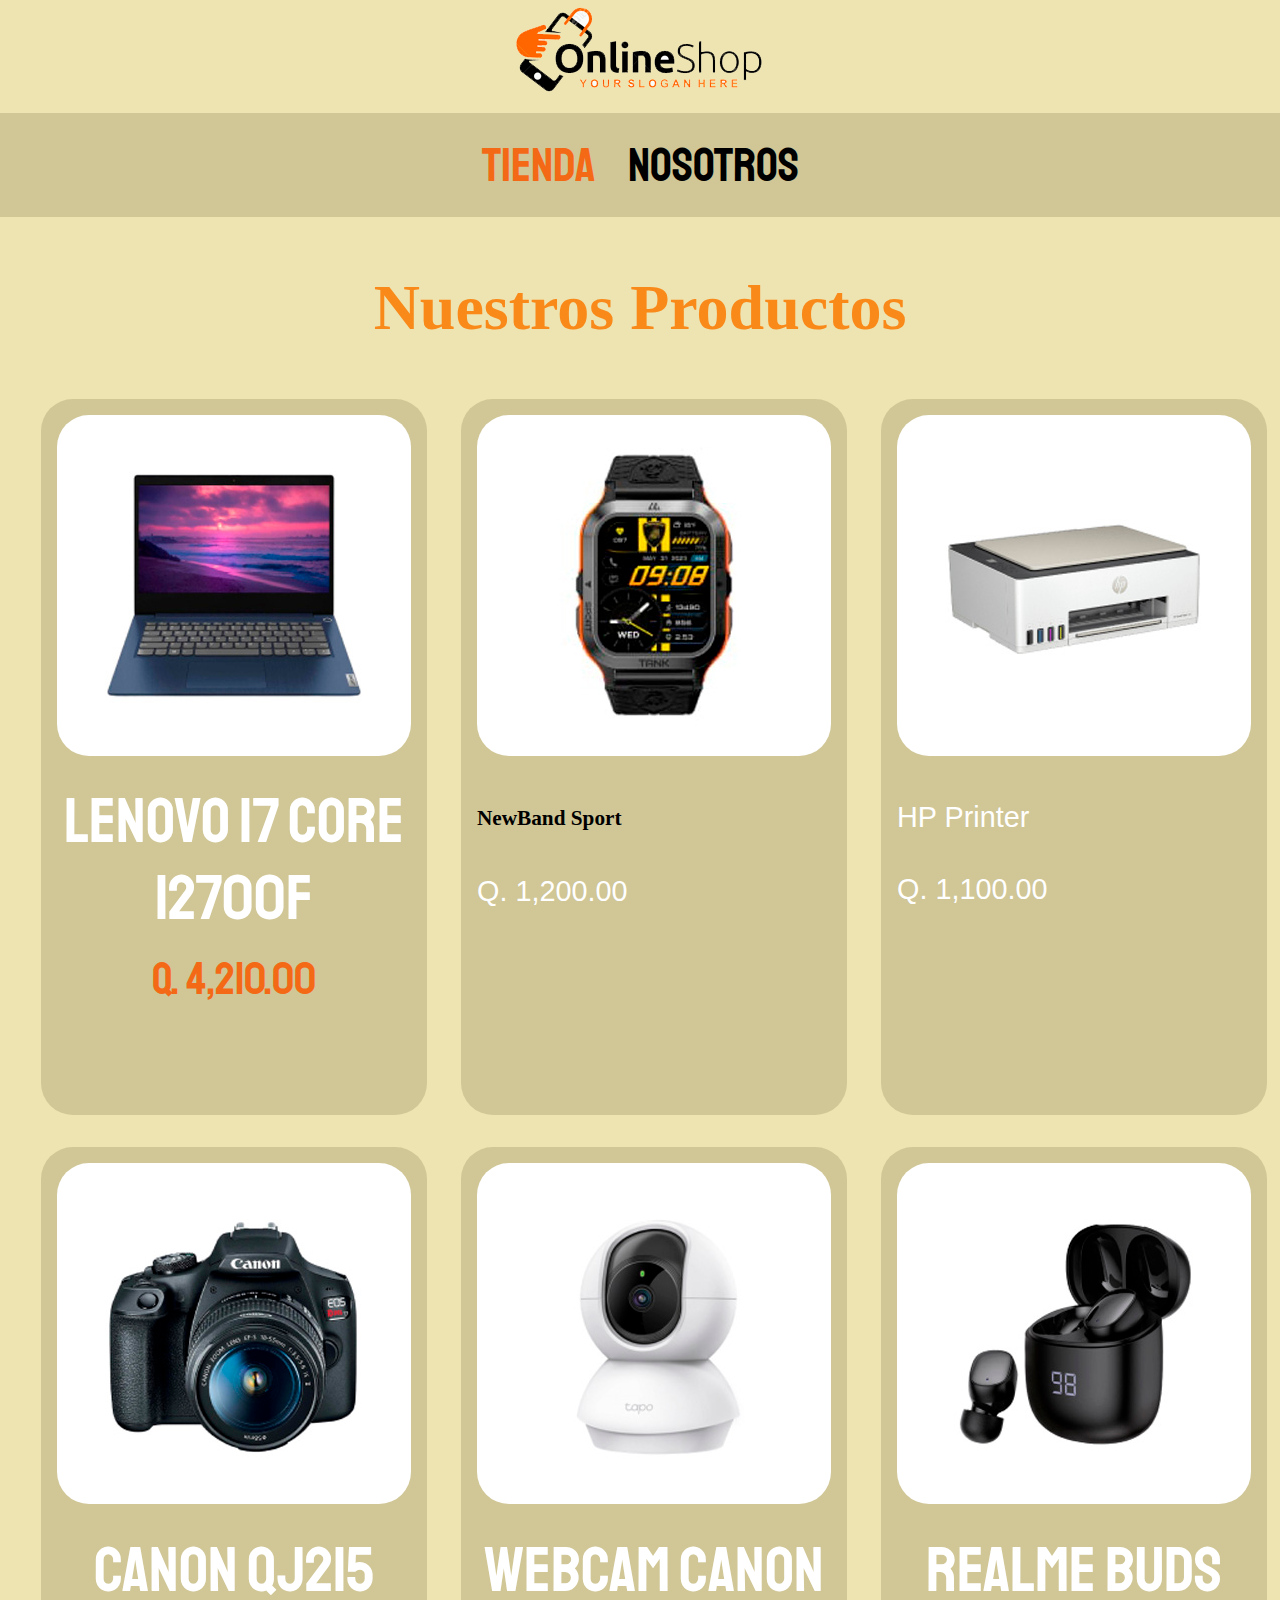
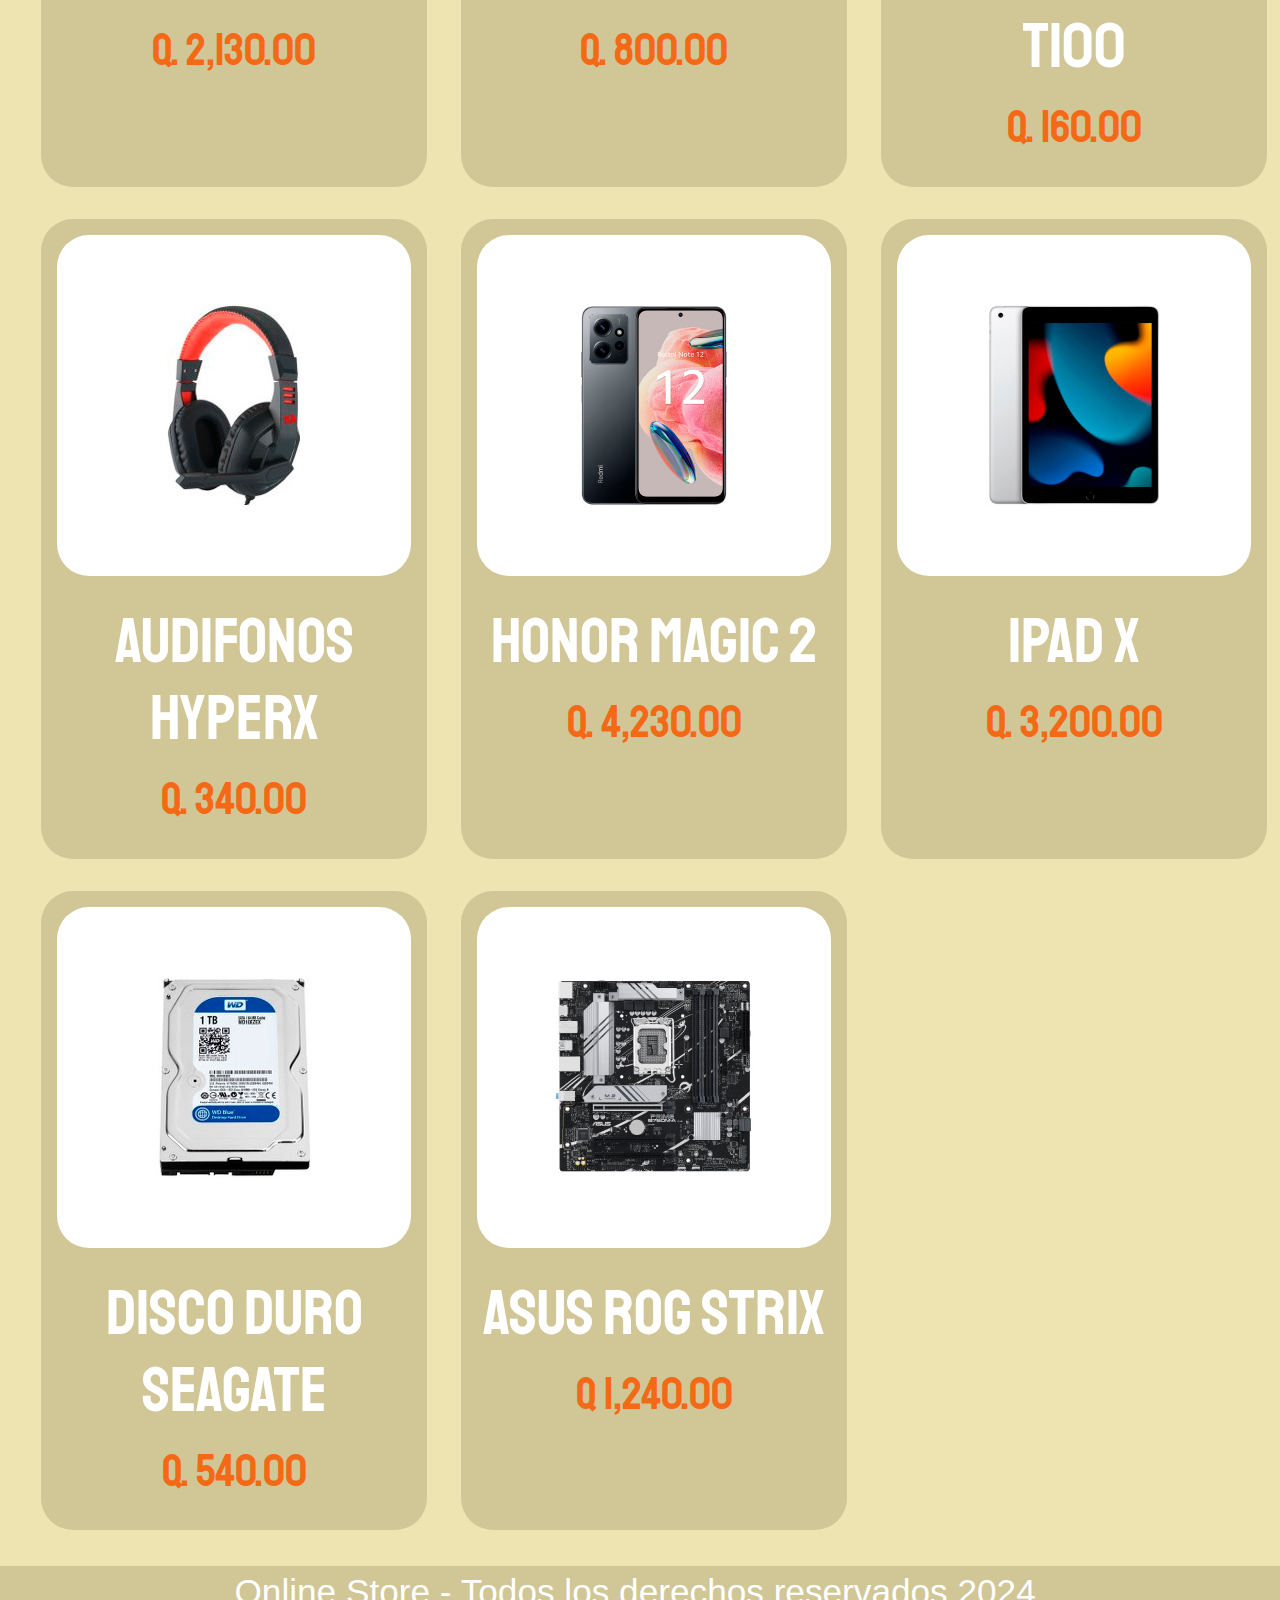
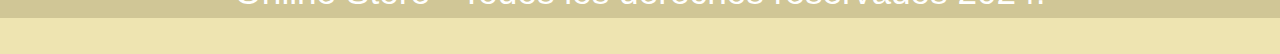
<file: Tienda/index.html>
<!DOCTYPE html>
<html lang="en">
<head>
    <meta charset="UTF-8">
    <meta name="viewport" content="width=device-width, initial-scale=1.0">
    <title>Document</title>
    <link rel="preconnect" href="https://fonts.googleapis.com">
    <link rel="preconnect" href="https://fonts.gstatic.com" crossorigin>
    <link href="https://fonts.googleapis.com/css2?family=Staatliches&display=swap" rel="stylesheet">
    <link rel="stylesheet" href="css/normalize.css">
    <link rel="stylesheet" href="css/style.css">
</head>
<body>
    <header class="header">
        <img src="img/logo.png">
    </header>

    <nav class="navegacion">
        <a class="navegacion__enlace navegacion__enlace--activo" href="index.html">Tienda</a>
        <a class="navegacion__enlace"href="nosotros.html">Nosotros</a>
    </nav>
    <main class="contenedor">
        <h1>Nuestros Productos</h1>
        <div class="grid">
                <div class="producto">
                    <a href="producto1.html">
                        <img class="producto-imagen" src="img/1.jpg">
                        <p class="producto__nombre">Lenovo i7 core 12700F</p>
                        <p class="producto__precio">Q. 4,210.00</p>
                    </a>
                </div>
                <div class="producto">
                    <a href="producto2.html"></a>
                        <img class="producto-imagen" src="img/2.jpg">
                        <h5>NewBand Sport</h5>
                        <p>Q. 1,200.00</p>
                </div>
                <div class="producto">
                    <a href="producto3.html"></a>
                        <img class="producto-imagen" src="img/3.jpg">
                        <p>HP Printer</p>
                        <p>Q. 1,100.00</p>
                </div>
                
                <div class="producto">
                    <a href="producto4.html"></a>
                        <img class="producto-imagen" src="img/4.jpg">
                        <p class="producto__nombre">Amazon Virtual Assistent</p>
                        <p class="producto__precio">Q. 2,400.00</p>
                </div>

                <div class="producto">
                    <a href="producto5.html"></a>
                        <img class="producto-imagen" src="img/5.jpg">
                        <p class="producto__nombre">Canon QJ215</p>
                        <p class="producto__precio">Q. 2,130.00</p>
                </div>
                <div class="producto">
                    <a href="producto6.html"></a>
                        <img class="producto-imagen" src="img/6.jpg">
                        <p class="producto__nombre">WebCam CANON</p>
                        <p class="producto__precio">Q. 800.00</p>
                </div>
                <div class="producto">
                    <a href="producto7.html"></a>
                        <img class="producto-imagen" src="img/7.jpg">
                        <p class="producto__nombre">Realme Buds T100</p>
                        <p class="producto__precio">Q. 160.00</p>
                </div>
                <div class="producto">
                    <a href="producto8.html"></a>
                        <img class="producto-imagen" src="img/8.jpg">
                        <p class="producto__nombre">RGB Bombillo</p>
                        <p class="producto__precio">Q. 200.00</p>
                </div>
                <div class="producto">
                    <a href="producto9.html"></a>
                        <img class="producto-imagen" src="img/9.jpg">
                        <p class="producto__nombre">Audifonos HyperX</p>
                        <p class="producto__precio">Q. 340.00</p>
                </div>
                <div class="producto">
                    <a href="producto10.html"></a>
                        <img class="producto-imagen" src="img/10.jpg">
                        <p class="producto__nombre">Honor Magic 2</p>
                        <p class="producto__precio">Q. 4,230.00</p>
                </div>
                <div class="producto">
                    <a href="producto11.html"></a>
                        <img class="producto-imagen" src="img/11.jpg">
                        <p class="producto__nombre">iPad X</p>
                        <p class="producto__precio">Q. 3,200.00</p>
                </div>
                <div class="producto">
                    <a href="producto12.html"></a>
                        <img class="producto-imagen" src="img/12.jpg">
                        <p class="producto__nombre">Gabinete de Torre Full</p>
                        <p class="producto__precio">Q. 6,350.00</p>
                </div>
                <div class="producto">
                    <a href="producto13.html"></a>
                        <img class="producto-imagen" src="img/13.jpg">
                        <p class="producto__nombre">Disco Duro SeaGate</p>
                        <p class="producto__precio">Q. 540.00</p>
                </div>
                <div class="producto">
                    <a href="producto14.html"></a>
                        <img class="producto-imagen" src="img/14.jpg">
                        <p class="producto__nombre">ASUS ROG STRIX</p>
                        <p class="producto__precio">Q 1,240.00</p>
                </div>
        </div>

    </main>
    <footer class="footer">
        <p class="footer_texto">Online Store - Todos los derechos reservados 2024.</p>
    </footer>
</body>
</html>
</file>
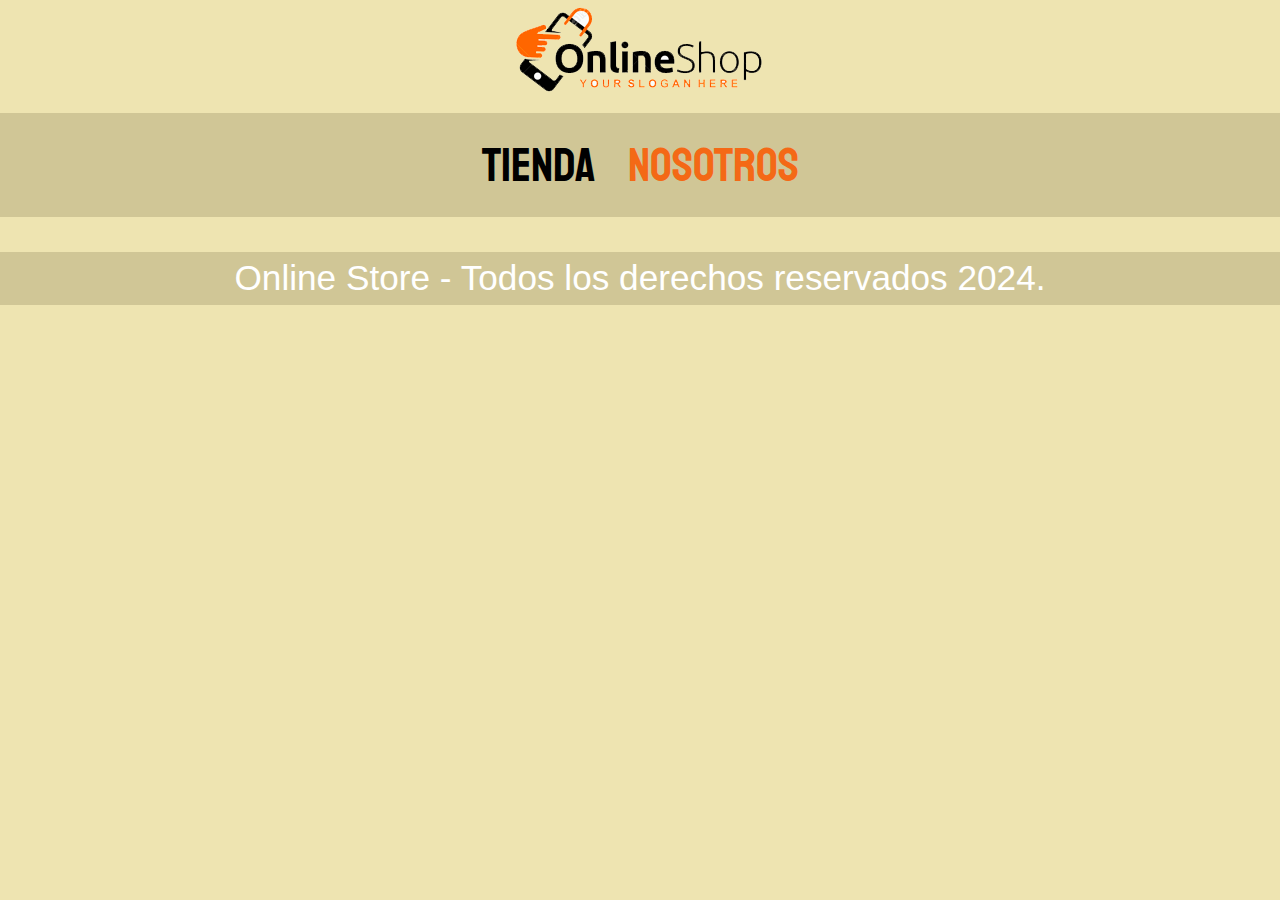
<file: Tienda/nosotros.html>
<!DOCTYPE html>
<html lang="en">
<head>
    <meta charset="UTF-8">
    <meta name="viewport" content="width=device-width, initial-scale=1.0">
    <title>Document</title>
    <link rel="preconnect" href="https://fonts.googleapis.com">
    <link rel="preconnect" href="https://fonts.gstatic.com" crossorigin>
    <link href="https://fonts.googleapis.com/css2?family=Staatliches&display=swap" rel="stylesheet">
    <link rel="stylesheet" href="css/normalize.css">
    <link rel="stylesheet" href="css/style.css">
</head>
<body>
    <header class="header">
        <img src="img/logo.png">
    </header>

    <nav class="navegacion ">
        <a class="navegacion__enlace" href="index.html">Tienda</a>
        <a class="navegacion__enlace navegacion__enlace--activo"href="Nosotros.html">Nosotros</a>
    </nav>
    <main class="contenedor">
        
    </main>
    <footer class="footer">
        <p class="footer_texto">Online Store - Todos los derechos reservados 2024.</p>
    </footer>
</body>
</html>
</file>
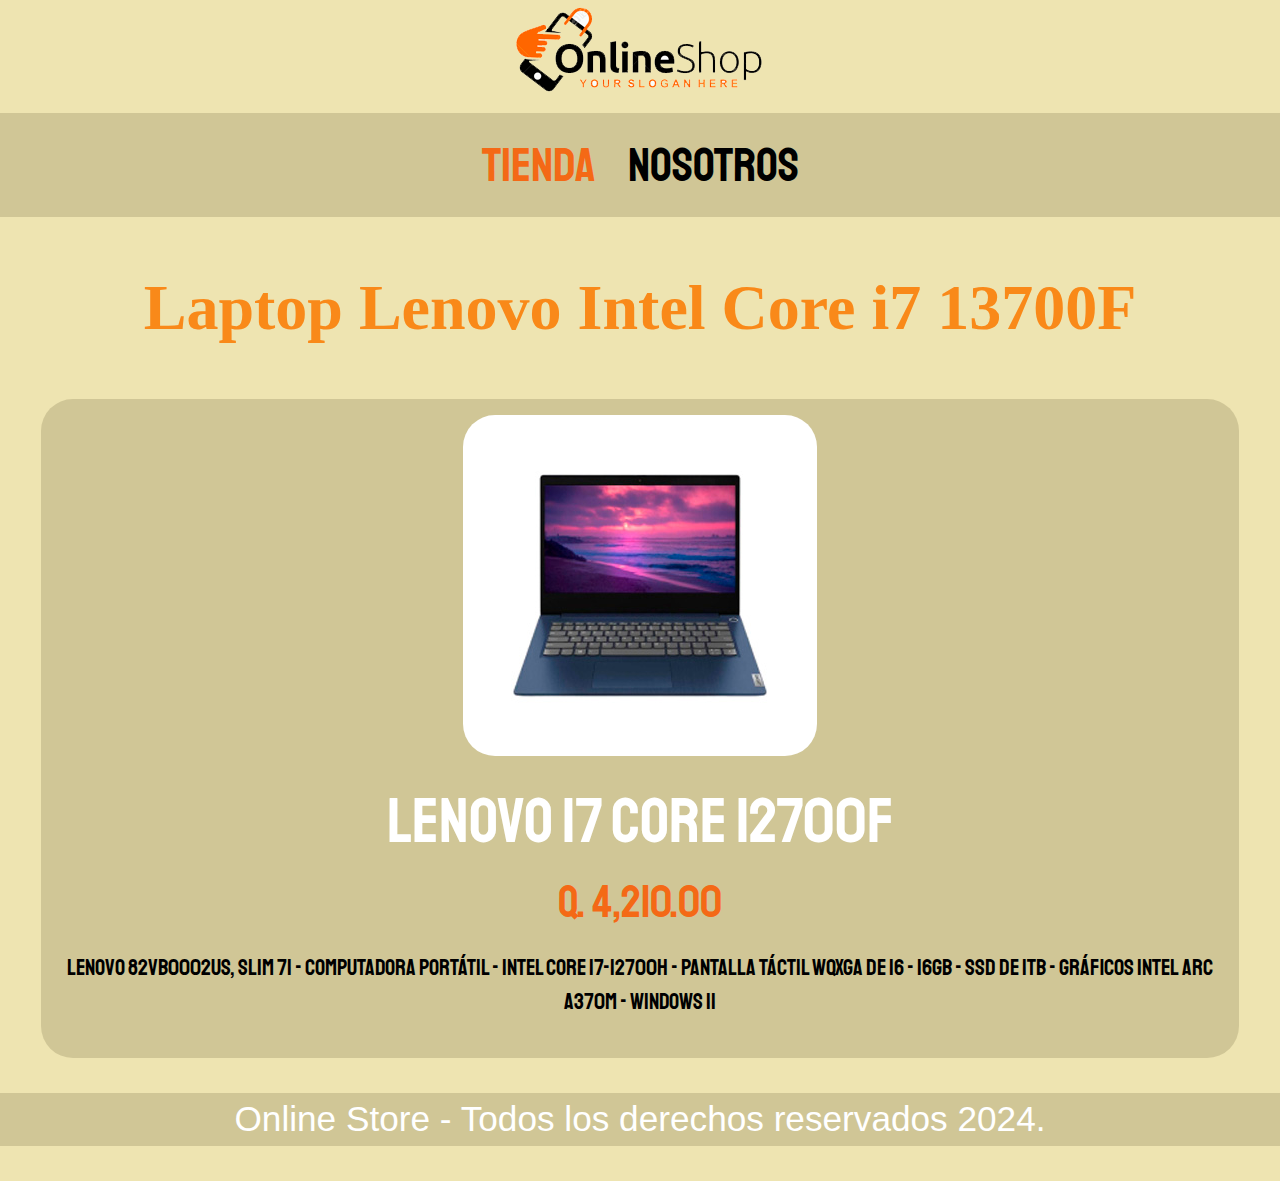
<file: Tienda/producto1.html>
<!DOCTYPE html>
<html lang="en">
<head>
    <meta charset="UTF-8">
    <meta name="viewport" content="width=device-width, initial-scale=1.0">
    <title>Document</title>
    <link rel="preconnect" href="https://fonts.googleapis.com">
    <link rel="preconnect" href="https://fonts.gstatic.com" crossorigin>
    <link href="https://fonts.googleapis.com/css2?family=Staatliches&display=swap" rel="stylesheet">
    <link rel="stylesheet" href="css/normalize.css">
    <link rel="stylesheet" href="css/style.css">
</head>
<body>
    <header class="header">
        <img src="img/logo.png">
    </header>

    <nav class="navegacion ">
        <a class="navegacion__enlace navegacion__enlace--activo"href="index.html">Tienda</a>
        <a class="navegacion__enlace"href="Nosotros.html">Nosotros</a>
    </nav>
    <main class="contenedor">
        <h1>Laptop Lenovo Intel Core i7 13700F</h1>
            <div class="producto">
                    <center>
                    <img class="producto-imagen" src="img/1.jpg">
                    </center>
                    <p class="producto__nombre">Lenovo i7 core 12700F</p>
                    <p class="producto__precio">Q. 4,210.00</p>
                    <p class="producto-parrafo">Lenovo 82VB0002US, Slim 7i - Computadora portátil - Intel Core i7-12700H - Pantalla táctil WQXGA de 16 - 16GB - SSD de 1TB - Gráficos Intel Arc A370M - Windows 11</p>
            </div>
        
   
    </main>
    <footer class="footer">
        <p class="footer_texto">Online Store - Todos los derechos reservados 2024.</p>
    </footer>
</body>
</html>
</file>
<file: Tienda/css/style.css>
:root {
    --primario: #eee4b1;
    --primOsc: #d0c696;
    --secundario: #f98919;
    --secunOsc: #f86009e7;
    --blanco: #fff;
    --negro: #000; 
    --fuentePrincipal: 'Staatliches', cursive;
}

html {
    box-sizing: border-box;
  }
  *, *:before, *:after {
    box-sizing: inherit;
  }


body {
    background-color: var(--primario);
    font-size: 1.6rem;
    line-height: 1.5;
}

p {
    font-size: 1.8rem;
    font-family: Arial, Helvetica, sans-serif;
    color: var(--blanco);
}

a {
    text-decoration: none;
}

img{
    max-width: 100%;
}

.contenedor {
    max-width: 1200px;
    margin: 0 auto;
}

h1, h2, h3 {
    text-align: center;
    color: var(--secundario);
}

h1 { 
    font-size: 4rem;
}

h2 { 
    font-size: 3.2rem;
}

h3 {
    font-size: 2.4rem;
}

/* HEADER */
.header {
    display: flex;
    justify-content: center;
}

.header_logo {
    margin: 3rem 0;
}

/*FOOTER */

.footer {
    background-color: var(--primOsc);
    padding: 1 rem 0;
    margin-top: 2rem;
}

.footer_texto {
    text-align: center;
    font-size: 2.2rem;
}
.navegacion {
    background-color: var(--primOsc);
    justify-content: center;
    padding: 1rem 0;
    display: flex;
    margin-top: 1rem;
    gap: 2rem;
}

.navegacion__enlace {
    font-family: var(--fuentePrincipal);
    color: var(--negro);
    font-size: 3rem;
}

.navegacion__enlace--activo, 
.navegacion__enlace:hover {
    color: var(--secunOsc)
}

.grid {
 display: grid;
 grid-template-columns: repeat(4,1fr);
 gap: 2rem;
}

@media (max-width: 768px) {
    .grid {
        display:grid;
        grid-template-columns: repeat(3, 1fr);
        gap: 1rem;
    }
}

@media (max-width: 480px) {
    .grid {
        display: grid;
        grid-template-columns: repeat(1, 1fr);
        gap: 1rem;
    }
}

.producto {
    background-color: var(--primOsc);
    padding: 1rem;
    border-radius: 2rem;
    margin: 0 1px;
}

.producto__nombre {
    font-size: 4rem;
    color:var(--blanco);
}

.producto__precio {
    font-size: 2.8rem;
    color:var(--secunOsc);
}

.producto-imagen {
    border-radius: 2rem;
    max-width: 900px;
}

.producto__nombre,
.producto__precio {
    font-family: var(--fuentePrincipal);
    margin: 1rem 0;
    text-align: center;
    line-height: 1.2;
}

.producto-parrafo {
    text-align: center;
    font-family: var(--fuentePrincipal);
    color:var(--negro);
    font-size: 1.4rem;
}
</file>
